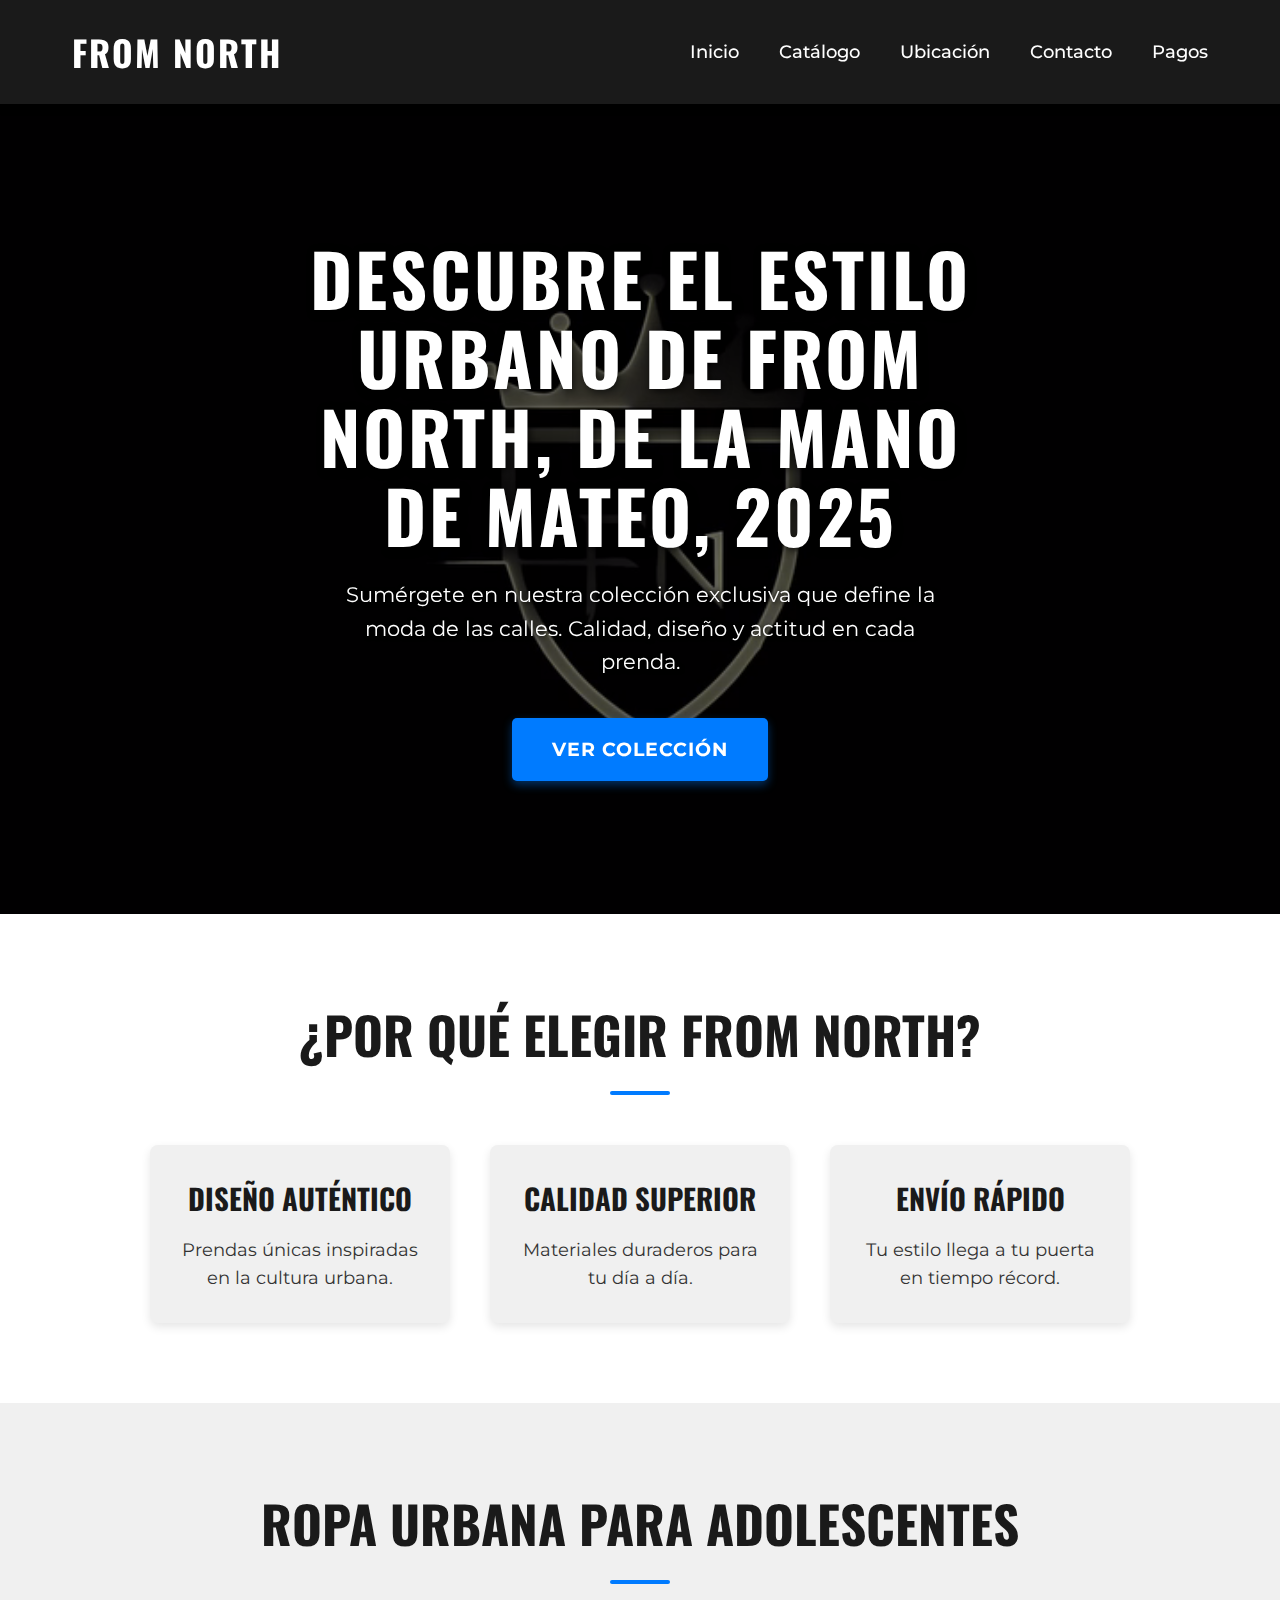
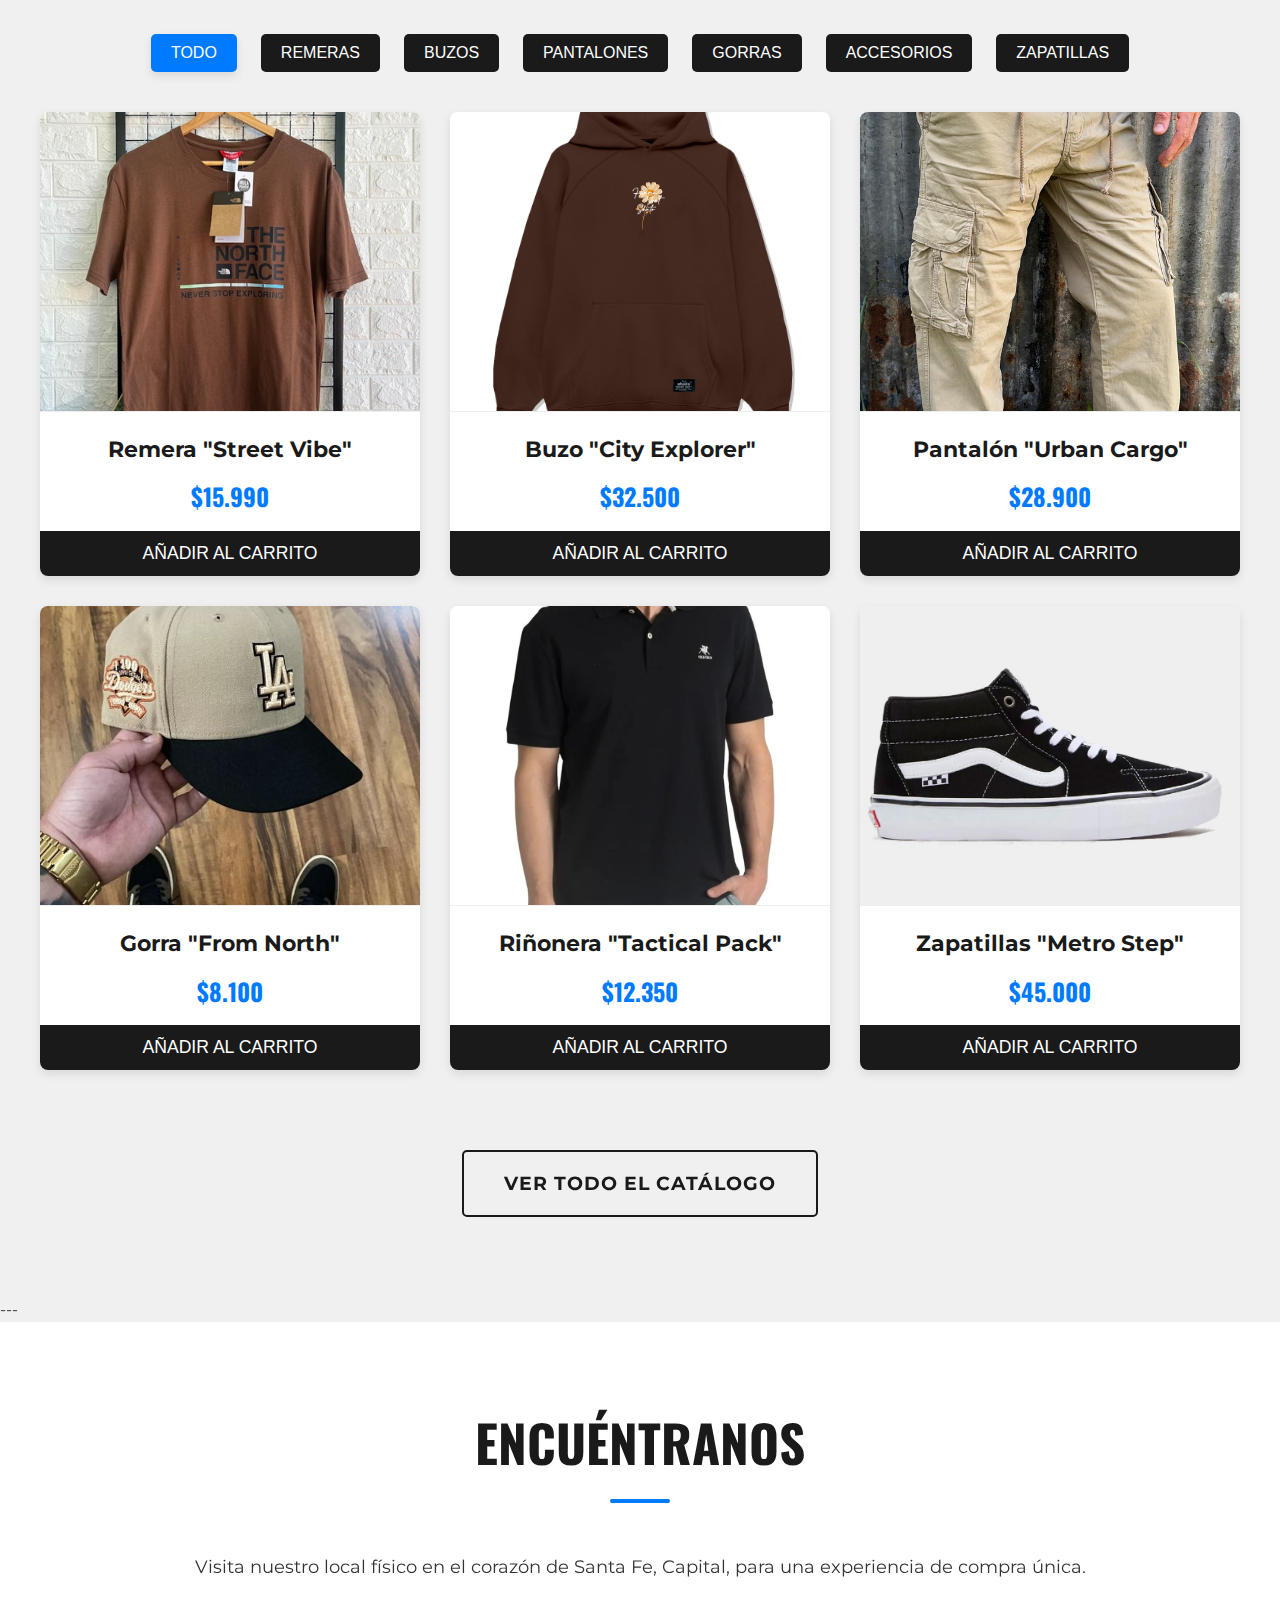
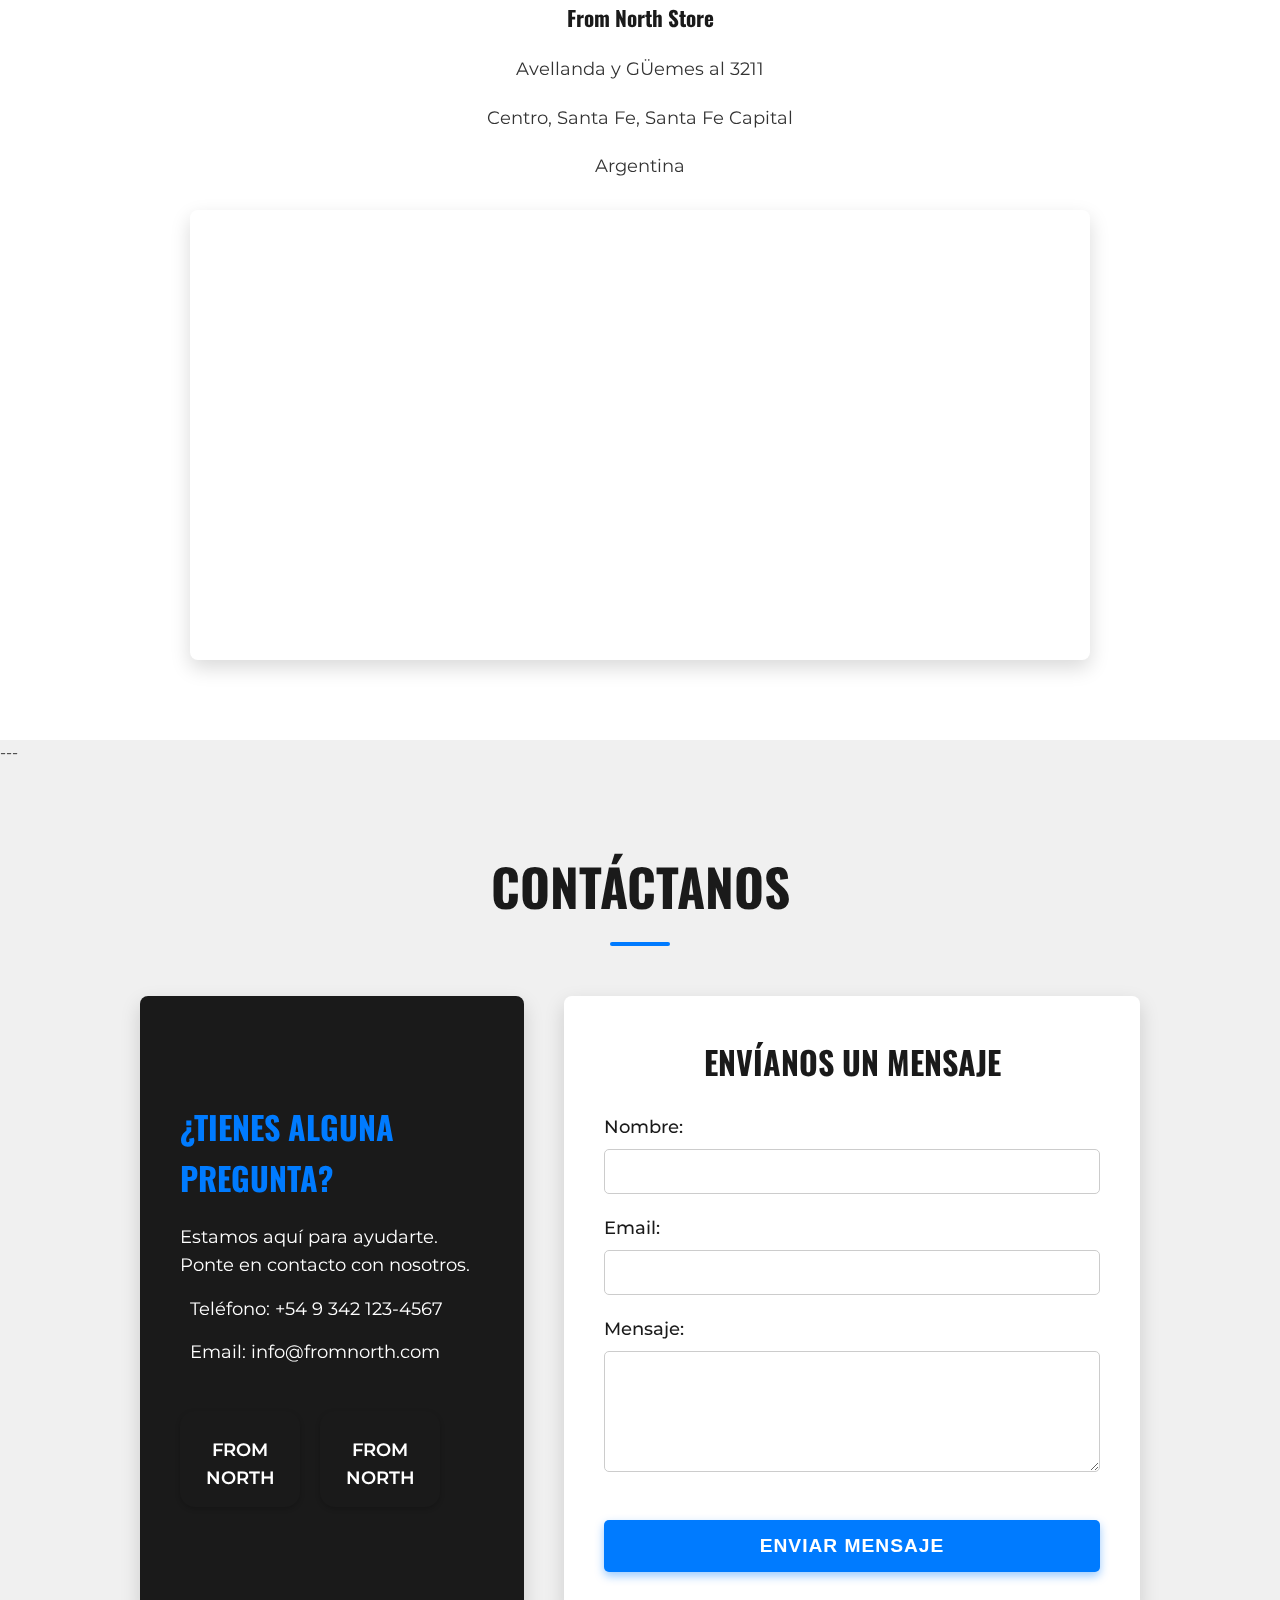
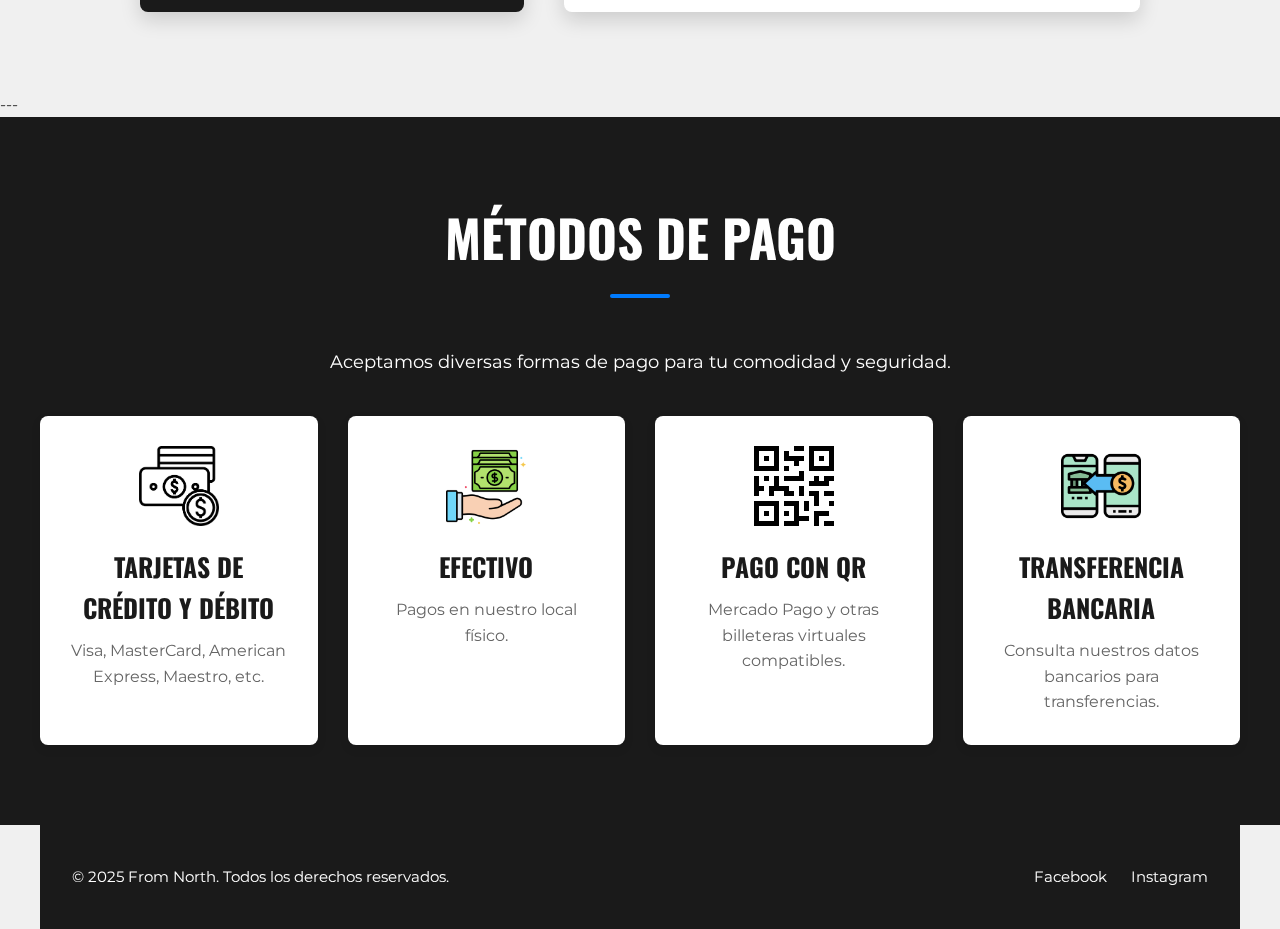
<file: inde-1.html>
<!DOCTYPE html>
<html lang="es">
<head>
    <meta charset="UTF-8">
    <meta name="viewport" content="width=device-width, initial-scale=1.0">
    <title>From North | Ropa Urbana y Estilo</title>
    <link rel="stylesheet" href="css/style_1.css">
    <link href="https://fonts.googleapis.com/css2?family=Montserrat:wght@400;700&family=Oswald:wght@500&display=swap" rel="stylesheet">
</head>
<body>

    <header class="main-header">
        <nav class="navbar">
            <a href="#" class="logo">FROM NORTH</a>
            <ul class="nav-links">
                <li><a href="#hero">Inicio</a></li>
                <li><a href="#catalogo">Catálogo</a></li>
                <li><a href="#ubicacion">Ubicación</a></li>
                <li><a href="#contacto">Contacto</a></li>
                <li><a href="#pagos">Pagos</a></li>
            </ul>
        </nav>
    </header>

    <main>
        <section id="hero" class="hero-video-section">
            <div class="video-background-wrapper">
                <video autoplay loop muted playsinline poster="assets/imegen logotipo de tienda urbana.jpeg">
                    <source src="videos/videos diseño web/from.north_-20250602-0001.mp4" type="video/mp4">
                    <source src="videos/tu-video.webm" type="video/webm">
                    Tu navegador no soporta la reproducción de video.
                </video>
                <div class="video-overlay"></div>
            </div>

            <div class="hero-content">
                <h1>DESCUBRE EL ESTILO URBANO DE FROM NORTH, DE LA MANO DE MATEO, 2025</h1>
                <p>Sumérgete en nuestra colección exclusiva que define la moda de las calles. Calidad, diseño y actitud en cada prenda.</p>
                <a href="#catalogo" class="btn-primary">Ver Colección</a>
            </div>
        </section>

        <section class="features-section">
            <h2>¿Por qué elegir From North?</h2>
            <div class="feature-grid">
                <div class="feature-item">
                    <h3>Diseño Auténtico</h3>
                    <p>Prendas únicas inspiradas en la cultura urbana.</p>
                </div>
                <div class="feature-item">
                    <h3>Calidad Superior</h3>
                    <p>Materiales duraderos para tu día a día.</p>
                </div>
                <div class="feature-item">
                    <h3>Envío Rápido</h3>
                    <p>Tu estilo llega a tu puerta en tiempo récord.</p>
                </div>
            </div>
        </section>

        <section id="catalogo" class="catalog-section">
            <h2>Ropa Urbana para Adolescentes</h2>
            <div class="category-filters">
                <button class="filter-btn active">Todo</button>
                <button class="filter-btn">Remeras</button>
                <button class="filter-btn">Buzos</button>
                <button class="filter-btn">Pantalones</button>
                <button class="filter-btn">Gorras</button>
                <button class="filter-btn">Accesorios</button>
                <button class="filter-btn">Zapatillas</button>
            </div>
            <div class="product-grid">
                <div class="product-item">
                    <img src="assets/remera.jpeg" alt="Remera Urbana Adolescente">
                    <h3>Remera "Street Vibe"</h3>
                    <p class="price">$15.990</p>
                    <button class="add-to-cart-btn">Añadir al Carrito</button>
                </div>
                <div class="product-item">
                    <img src="assets/imagen de buzo.jpg" alt="Buzo Urbano Adolescente">
                    <h3>Buzo "City Explorer"</h3>
                    <p class="price">$32.500</p>
                    <button class="add-to-cart-btn">Añadir al Carrito</button>
                </div>
                <div class="product-item">
                    <img src="assets/pantalon cargo.jpeg" alt="Pantalón Cargo Adolescente">
                    <h3>Pantalón "Urban Cargo"</h3>
                    <p class="price">$28.900</p>
                    <button class="add-to-cart-btn">Añadir al Carrito</button>
                </div>
                <div class="product-item">
                    <img src="assets/gorras.jpg" alt="Gorra Urbana Adolescente">
                    <h3>Gorra "From North"</h3>
                    <p class="price">$8.100</p>
                    <button class="add-to-cart-btn">Añadir al Carrito</button>
                </div>
                <div class="product-item">
                    <img src="assets/imagen de chomba polo.jpg" alt="Chomba Urbana Adolescente">
                    <h3>Riñonera "Tactical Pack"</h3>
                    <p class="price">$12.350</p>
                    <button class="add-to-cart-btn">Añadir al Carrito</button>
                </div>
                <div class="product-item">
                    <img src="assets/zapas vans skate grosso mid negro.png" alt="Zapatillas Urbanas Adolescente">
                    <h3>Zapatillas "Metro Step"</h3>
                    <p class="price">$45.000</p>
                    <button class="add-to-cart-btn">Añadir al Carrito</button>
                </div>
            </div>
            <a href="#" class="btn-secondary">Ver todo el catálogo</a>
        </section>

        ---

        <section id="ubicacion" class="location-section">
            <h2>Encuéntranos</h2>
            <p>Visita nuestro local físico en el corazón de Santa Fe, Capital, para una experiencia de compra única.</p>
            <address>
                <p><strong>From North Store</strong></p>
                <p>Avellanda y GÜemes al 3211</p>
                <p>Centro, Santa Fe, Santa Fe Capital</p>
                <p>Argentina</p>
            </address>
            <div class="map-container">
                <iframe src="https://www.google.com/maps/embed?pb=!1m18!1m12!1m3!1d1400.125608404561!2d-60.70776510860273!3d-31.63934372990664!2m3!1f0!2f0!3f0!3m2!1i1024!2i768!4f13.1!3m3!1m2!1s0x95b5a9cd288229f3%3A0x1b1f8c12a45d0a63!2sPeatonal%20San%20Mart%C3%ADn%2C%20Santa%20Fe!5e0!3m2!1ses-419!2sar!4v1716709849265!5m2!1ses-419!2sar" width="100%" height="300" style="border:0;" allowfullscreen="" loading="lazy" referrerpolicy="no-referrer-when-downgrade"></iframe>
            </div>
        </section>

        ---

        <section id="contacto" class="contact-section">
            <h2>Contáctanos</h2>
            <div class="contact-grid">
                <div class="contact-info">
                    <h3>¿Tienes alguna pregunta?</h3>
                    <p>Estamos aquí para ayudarte. Ponte en contacto con nosotros.</p>
                    <p><i class="icon-phone"></i> Teléfono: <a href="tel:+5493421234567">+54 9 342 123-4567</a></p>
                    <p><i class="icon-mail"></i> Email: <a href="mailto:info@fromnorth.com">info@fromnorth.com</a></p>
                    <div class="social-contact">
                        <a href="https://www.instagram.com/fromnorth" target="_blank" class="social-link">
                                <i class="fab fa-instagram social-icon-fa"></i>
                                <span class="social-text">FROM NORTH</span>
                            </a>
                            <a href="https://www.facebook.com/fromnorth" target="_blank" class="social-link">
                                <i class="fab fa-facebook-f social-icon-fa"></i>
                                <span class="social-text">FROM NORTH</span>
                            </a>
                    </div>
                </div>
                <div class="contact-form-wrapper">
                    <h3>Envíanos un mensaje</h3>
                    <form class="contact-form">
                        <div class="form-group">
                            <label for="name">Nombre:</label>
                            <input type="text" id="name" name="name" required>
                        </div>
                        <div class="form-group">
                            <label for="email">Email:</label>
                            <input type="email" id="email" name="email" required>
                        </div>
                        <div class="form-group">
                            <label for="message">Mensaje:</label>
                            <textarea id="message" name="message" rows="5" required></textarea>
                        </div>
                        <button type="submit" class="btn-primary">Enviar Mensaje</button>
                    </form>
                </div>
            </div>
        </section>

        ---

        <section id="pagos" class="payment-section">
            <h2>Métodos de Pago</h2>
            <p>Aceptamos diversas formas de pago para tu comodidad y seguridad.</p>
            <div class="payment-methods-grid">
                <div class="payment-item">
                    <img src="assets/icono de metodo de pago tarjeta.png" alt="Tarjetas de Crédito y Débito">
                    <h3>Tarjetas de Crédito y Débito</h3>
                    <p>Visa, MasterCard, American Express, Maestro, etc.</p>
                </div>
                <div class="payment-item">
                    <img src="assets/icono de metodo de pago efectivo.png" alt="Efectivo">
                    <h3>Efectivo</h3>
                    <p>Pagos en nuestro local físico.</p>
                </div>
                <div class="payment-item">
                    <img src="assets/icono de metodo de pago QR.png" alt="Pago con QR">
                    <h3>Pago con QR</h3>
                    <p>Mercado Pago y otras billeteras virtuales compatibles.</p>
                </div>
                <div class="payment-item">
                    <img src="assets/icono de transferencia bancaria.png" alt="Transferencia Bancaria">
                    <h3>Transferencia Bancaria</h3>
                    <p>Consulta nuestros datos bancarios para transferencias.</p>
                </div>
            </div>
        </section>

    </main>

    <footer class="main-footer">
        <p>© 2025 From North. Todos los derechos reservados.</p>
        <div class="social-links">
            <a href="https://www.facebook.com/fromnorth/" target="_blank" rel="noopener noreferrer">Facebook</a>
            <a href="https://www.instagram.com/fromnorth_/" target="_blank" rel="noopener noreferrer">Instagram</a>
        </div>
    </footer>

</body>
</html>
</file>
<file: css/style_1.css>
/* --- Base y Resets --- */
:root {
    --primary-color: #1a1a1a; /* Casi negro, para texto y fondos oscuros */
    --secondary-color: #f0f0f0; /* Gris claro para fondos suaves */
    --accent-color: #007bff; /* Azul brillante para detalles o botones */
    --text-color-light: #ffffff; /* Blanco para texto sobre fondos oscuros */
    --text-color-dark: #333333; /* Gris oscuro para texto sobre fondos claros */
    --font-heading: 'Oswald', sans-serif;
    --font-body: 'Montserrat', sans-serif;
    --border-radius-base: 8px; /* Radio de borde uniforme */
    --shadow-light: 0 4px 10px rgba(0, 0, 0, 0.1);
    --shadow-medium: 0 8px 20px rgba(0, 0, 0, 0.15);
}

*, *::before, *::after {
    margin: 0;
    padding: 0;
    box-sizing: border-box;
}

body {
    font-family: var(--font-body);
    line-height: 1.6;
    color: var(--text-color-dark);
    background-color: var(--secondary-color);
    scroll-behavior: smooth; /* Desplazamiento suave para anclas */
}

a {
    text-decoration: none;
    color: var(--accent-color);
}

img {
    max-width: 100%;
    height: auto;
    display: block;
}

section {
    padding: 80px 20px; /* Padding general para todas las secciones */
    text-align: center;
}

h2 {
    font-family: var(--font-heading);
    font-size: 3.2rem;
    color: var(--primary-color);
    margin-bottom: 50px;
    text-transform: uppercase;
    position: relative;
    display: inline-block; /* Para que el pseudo-elemento subyazca al texto */
}

h2::after {
    content: '';
    display: block;
    width: 60px;
    height: 4px;
    background-color: var(--accent-color);
    margin: 15px auto 0;
    border-radius: 2px;
}

/* --- Botones Genéricos --- */
.btn-primary, .btn-secondary {
    display: inline-block;
    padding: 1rem 2.5rem;
    border-radius: 5px;
    font-size: 1.2rem;
    font-weight: 700;
    text-transform: uppercase;
    letter-spacing: 1px;
    transition: background-color 0.3s ease, transform 0.3s ease, box-shadow 0.3s ease;
    border: none;
    cursor: pointer;
}

.btn-primary {
    background-color: var(--accent-color);
    color: var(--text-color-light);
    box-shadow: 0 4px 10px rgba(0, 123, 255, 0.4);
}

.btn-primary:hover {
    background-color: #0056b3;
    transform: translateY(-3px);
    box-shadow: 0 6px 15px rgba(0, 123, 255, 0.6);
}

.btn-secondary {
    background-color: transparent;
    color: var(--primary-color);
    border: 2px solid var(--primary-color);
    margin-top: 40px; /* Para separar del contenido superior */
}

.btn-secondary:hover {
    background-color: var(--primary-color);
    color: var(--text-color-light);
    transform: translateY(-3px);
}


/* --- Header y Navegación --- */
.main-header {
    background-color: var(--primary-color);
    padding: 1.5rem 0;
    position: sticky;
    top: 0;
    z-index: 1000;
    box-shadow: 0 2px 10px rgba(0, 0, 0, 0.2);
}

.navbar {
    display: flex;
    justify-content: space-between;
    align-items: center;
    max-width: 1200px;
    margin: 0 auto;
    padding: 0 2rem;
}

.logo {
    font-family: var(--font-heading);
    font-size: 2.2rem;
    color: var(--text-color-light);
    letter-spacing: 2px;
    font-weight: 700;
}

.nav-links {
    list-style: none;
    display: flex;
}

.nav-links li {
    margin-left: 2.5rem;
}

.nav-links a {
    color: var(--text-color-light);
    font-size: 1.1rem;
    font-weight: 500;
    transition: color 0.3s ease;
    position: relative;
}

.nav-links a::after {
    content: '';
    position: absolute;
    width: 0;
    height: 2px;
    bottom: -5px;
    left: 0;
    background-color: var(--accent-color);
    transition: width 0.3s ease-out;
}

.nav-links a:hover::after {
    width: 100%;
}

/* --- Sección Principal de Video (Hero) --- */
.hero-video-section {
    position: relative;
    width: 100%;
    height: 90vh;
    overflow: hidden;
    display: flex;
    justify-content: center;
    align-items: center;
    text-align: center;
    color: var(--text-color-light);
}

.video-background-wrapper {
    position: absolute;
    top: 0;
    left: 0;
    width: 100%;
    height: 100%;
    overflow: hidden;
    z-index: -1;
}

.video-background-wrapper video {
    min-width: 100%;
    min-height: 100%;
    width: auto;
    height: auto;
    position: absolute;
    top: 50%;
    left: 50%;
    transform: translate(-50%, -50%);
    object-fit: cover;
}

.video-overlay {
    position: absolute;
    top: 0;
    left: 0;
    width: 100%;
    height: 100%;
    background-color: rgba(0, 0, 0, 0.5);
    z-index: 0;
}

.hero-content {
    position: relative;
    z-index: 1;
    max-width: 800px;
    padding: 0 2rem;
    animation: fadeIn 1.5s ease-out forwards;
}

.hero-content h1 {
    font-family: var(--font-heading);
    font-size: 4.5rem;
    margin-bottom: 1.5rem;
    text-transform: uppercase;
    letter-spacing: 3px;
    line-height: 1.1;
    text-shadow: 2px 2px 8px rgba(0, 0, 0, 0.7);
}

.hero-content p {
    font-size: 1.3rem;
    margin-bottom: 2.5rem;
    max-width: 600px;
    margin-left: auto;
    margin-right: auto;
    text-shadow: 1px 1px 4px rgba(0, 0, 0, 0.7);
}

/* --- Sección de Características --- */
.features-section {
    background-color: var(--text-color-light);
}

.feature-grid {
    display: flex;
    justify-content: center;
    gap: 40px;
    flex-wrap: wrap;
    max-width: 1200px;
    margin: 0 auto;
}

.feature-item {
    flex-basis: 300px;
    background-color: var(--secondary-color);
    padding: 30px;
    border-radius: var(--border-radius-base);
    box-shadow: var(--shadow-light);
    transition: transform 0.3s ease, box-shadow 0.3s ease;
}

.feature-item:hover {
    transform: translateY(-10px);
    box-shadow: var(--shadow-medium);
}

.feature-item h3 {
    font-family: var(--font-heading);
    font-size: 1.8rem;
    color: var(--primary-color);
    margin-bottom: 15px;
    text-transform: uppercase;
}

.feature-item p {
    font-size: 1.1rem;
    color: var(--text-color-dark);
}

/* --- NUEVA SECCIÓN: CATÁLOGO --- */
.catalog-section {
    background-color: var(--secondary-color);
}

.category-filters {
    margin-bottom: 40px;
}

.filter-btn {
    background-color: var(--primary-color);
    color: var(--text-color-light);
    border: none;
    padding: 10px 20px;
    margin: 0 10px;
    border-radius: 5px;
    cursor: pointer;
    font-size: 1rem;
    transition: background-color 0.3s ease, color 0.3s ease;
    text-transform: uppercase;
}

.filter-btn:hover {
    background-color: var(--accent-color);
}

.filter-btn.active {
    background-color: var(--accent-color);
    color: var(--text-color-light);
    box-shadow: var(--shadow-light);
}

.product-grid {
    display: grid;
    grid-template-columns: repeat(auto-fit, minmax(280px, 1fr));
    gap: 30px;
    max-width: 1200px;
    margin: 0 auto 40px auto;
}

.product-item {
    background-color: var(--text-color-light);
    border-radius: var(--border-radius-base);
    box-shadow: var(--shadow-light);
    overflow: hidden;
    transition: transform 0.3s ease, box-shadow 0.3s ease;
    display: flex;
    flex-direction: column;
    justify-content: space-between;
}

.product-item:hover {
    transform: translateY(-8px);
    box-shadow: var(--shadow-medium);
}

.product-item img {
    width: 100%;
    height: 300px; /* Altura fija para las imágenes de producto */
    object-fit: cover; /* Asegura que la imagen cubra el área sin distorsionarse */
    border-bottom: 1px solid #eee;
}

.product-item h3 {
    font-family: var(--font-body);
    font-size: 1.4rem;
    color: var(--primary-color);
    margin: 20px 15px 10px;
    text-transform: none; /* No uppercase como otros títulos */
}

.product-item .price {
    font-family: var(--font-heading);
    font-size: 1.5rem;
    color: var(--accent-color);
    font-weight: 700;
    margin: 0 15px 15px;
}

.product-item .add-to-cart-btn {
    background-color: var(--primary-color);
    color: var(--text-color-light);
    border: none;
    padding: 12px 15px;
    width: 100%; /* Ocupa todo el ancho */
    font-size: 1.1rem;
    cursor: pointer;
    transition: background-color 0.3s ease;
    text-transform: uppercase;
    border-top-left-radius: 0;
    border-top-right-radius: 0;
}

.product-item .add-to-cart-btn:hover {
    background-color: var(--accent-color);
}

/* --- NUEVA SECCIÓN: UBICACIÓN --- */
.location-section {
    background-color: var(--text-color-light);
}

.location-section p {
    font-size: 1.1rem;
    margin-bottom: 20px;
}

address {
    font-style: normal; /* Para quitar la cursiva por defecto */
    margin-bottom: 30px;
    font-size: 1.1rem;
    color: var(--text-color-dark);
}

address p {
    margin-bottom: 5px;
}

address p strong {
    font-size: 1.2em;
    color: var(--primary-color);
    font-family: var(--font-heading);
}

.map-container {
    max-width: 900px;
    margin: 0 auto;
    border-radius: var(--border-radius-base);
    overflow: hidden;
    box-shadow: var(--shadow-medium);
    height: 450px; /* Altura fija para el mapa */
}

.map-container iframe {
    width: 100%;
    height: 100%;
    border: 0;
}

/* --- NUEVA SECCIÓN: CONTACTO --- */
.contact-section {
    background-color: var(--secondary-color);
}

.contact-grid {
    display: grid;
    grid-template-columns: 1fr 1.5fr; /* Info a la izquierda, formulario a la derecha */
    gap: 40px;
    max-width: 1000px;
    margin: 0 auto;
    text-align: left;
}

.contact-info {
    background-color: var(--primary-color);
    color: var(--text-color-light);
    padding: 40px;
    border-radius: var(--border-radius-base);
    box-shadow: var(--shadow-medium);
    display: flex;
    flex-direction: column;
    justify-content: center; /* Centra el contenido verticalmente */
}

.contact-info h3 {
    font-family: var(--font-heading);
    font-size: 2rem;
    margin-bottom: 20px;
    text-transform: uppercase;
    color: var(--accent-color);
}

.contact-info p {
    font-size: 1.1rem;
    margin-bottom: 15px;
}

.contact-info p a {
    color: var(--text-color-light); /* Enlaces blancos en info */
    transition: color 0.3s ease;
}

.contact-info p a:hover {
    color: var(--accent-color);
}

/* Estilos para iconos (si usas Font Awesome o similar) */
.contact-info p i {
    margin-right: 10px;
    color: var(--accent-color);
}

.social-contact {
    margin-top: 30px;
    display: flex;
    gap: 20px;
    flex-wrap: wrap;
}

.social-contact a {
    display: flex;
    align-items: center;
    color: var(--text-color-light);
    font-size: 1.1rem;
    transition: color 0.3s ease;
}

.social-contact a:hover {
    color: var(--accent-color);
}

.social-contact img {
    width: 30px;
    height: 30px;
    margin-right: 10px;
    border-radius: 50%; /* Si los iconos son cuadrados */
    transition: transform 0.3s ease;
}

.social-contact a:hover img {
    transform: scale(1.1);
}


.contact-form-wrapper {
    background-color: var(--text-color-light);
    padding: 40px;
    border-radius: var(--border-radius-base);
    box-shadow: var(--shadow-medium);
}

.contact-form-wrapper h3 {
    font-family: var(--font-heading);
    font-size: 2rem;
    margin-bottom: 25px;
    text-transform: uppercase;
    color: var(--primary-color);
    text-align: center;
}

.form-group {
    margin-bottom: 20px;
}

.form-group label {
    display: block;
    font-size: 1.1rem;
    color: var(--primary-color);
    margin-bottom: 8px;
    font-weight: 500;
}

.form-group input[type="text"],
.form-group input[type="email"],
.form-group textarea {
    width: 100%;
    padding: 12px;
    border: 1px solid #ccc;
    border-radius: 5px;
    font-family: var(--font-body);
    font-size: 1rem;
    transition: border-color 0.3s ease, box-shadow 0.3s ease;
}

.form-group input:focus,
.form-group textarea:focus {
    border-color: var(--accent-color);
    outline: none;
    box-shadow: 0 0 0 3px rgba(0, 123, 255, 0.2);
}

.contact-form .btn-primary {
    width: 100%;
    padding: 15px;
    margin-top: 20px;
}

/* --- NUEVA SECCIÓN: MÉTODOS DE PAGO --- */
.payment-section {
    background-color: var(--primary-color); /* Fondo oscuro */
    color: var(--text-color-light);
}

.payment-section h2 {
    color: var(--text-color-light); /* Título blanco */
}

.payment-section p {
    font-size: 1.1rem;
    margin-bottom: 40px;
}

.payment-methods-grid {
    display: grid;
    grid-template-columns: repeat(auto-fit, minmax(250px, 1fr));
    gap: 30px;
    max-width: 1200px;
    margin: 0 auto;
}

.payment-item {
    background-color: var(--text-color-light); /* Fondo blanco para cada método */
    color: var(--text-color-dark);
    padding: 30px;
    border-radius: var(--border-radius-base);
    box-shadow: var(--shadow-light);
    display: flex;
    flex-direction: column;
    align-items: center;
    transition: transform 0.3s ease, box-shadow 0.3s ease;
}

.payment-item:hover {
    transform: translateY(-8px);
    box-shadow: var(--shadow-medium);
}

.payment-item img {
    width: 80px;
    height: 80px;
    margin-bottom: 20px;
    object-fit: contain;
}

.payment-item h3 {
    font-family: var(--font-heading);
    font-size: 1.6rem;
    color: var(--primary-color);
    margin-bottom: 10px;
    text-transform: uppercase;
}

.payment-item p {
    font-size: 1rem;
    color: #666;
    margin-bottom: 0;
}

/* --- Footer --- */
.main-footer {
    background-color: var(--primary-color);
    color: var(--text-color-light);
    padding: 2.5rem 2rem;
    text-align: center;
    font-size: 0.95rem;
    display: flex;
    justify-content: space-between;
    align-items: center;
    flex-wrap: wrap;
    max-width: 1200px;
    margin: 0 auto;
}

.main-footer p {
    margin-bottom: 0;
}

.social-links a {
    color: var(--text-color-light);
    margin-left: 20px;
    transition: color 0.3s ease;
}

.social-links a:hover {
    color: var(--accent-color);
}

/* --- Animaciones --- */
@keyframes fadeIn {
    from { opacity: 0; transform: translateY(20px); }
    to { opacity: 1; transform: translateY(0); }
}

/* --- Media Queries para Responsividad --- */
@media (max-width: 1024px) {
    .hero-content h1 { font-size: 3.8rem; }
    .hero-content p { font-size: 1.2rem; }
    h2 { font-size: 2.8rem; }
    .product-grid { grid-template-columns: repeat(auto-fit, minmax(250px, 1fr)); }
    .contact-grid { grid-template-columns: 1fr; } /* Colapsa a una columna en pantallas medianas */
    .contact-info, .contact-form-wrapper { padding: 30px; }
    .payment-methods-grid { grid-template-columns: repeat(auto-fit, minmax(220px, 1fr)); }
}

@media (max-width: 768px) {
    .navbar { flex-direction: column; align-items: flex-start; }
    .nav-links {
        margin-top: 1rem;
        flex-direction: column;
        width: 100%;
        align-items: flex-start;
    }
    .nav-links li { margin-left: 0; margin-bottom: 0.8rem; }
    .hero-video-section { height: 70vh; }
    .hero-content h1 { font-size: 2.8rem; letter-spacing: 2px; }
    .hero-content p { font-size: 1rem; }
    .btn-primary, .btn-secondary { padding: 0.8rem 2rem; font-size: 1rem; }
    .features-section, .catalog-section, .location-section, .contact-section, .payment-section {
        padding: 60px 15px; /* Reduce padding general en móvil */
    }
    h2 { font-size: 2.5rem; margin-bottom: 40px; }
    .feature-grid { flex-direction: column; gap: 30px; }
    .feature-item { flex-basis: 100%; }
    .product-grid { grid-template-columns: 1fr; } /* Una columna en móvil */
    .category-filters button { margin-bottom: 10px; }
    .map-container { height: 350px; }
    .main-footer { flex-direction: column; gap: 15px; }
    .social-links a { margin: 0 10px; }
}

@media (max-width: 480px) {
    .hero-content h1 { font-size: 2rem; }
    .hero-content p { font-size: 0.9rem; }
    .btn-primary, .btn-secondary { padding: 0.7rem 1.8rem; font-size: 0.95rem; }
    h2 { font-size: 2rem; }
    .product-item h3 { font-size: 1.2rem; }
    .product-item .price { font-size: 1.3rem; }
    .payment-item h3 { font-size: 1.4rem; }
    .payment-item img { width: 60px; height: 60px; }
}

/* --- NUEVA SECCIÓN: CATÁLOGO --- */
.catalog-section {
    background-color: var(--secondary-color);
}

.category-filters {
    margin-bottom: 40px;
}

.filter-btn {
    background-color: var(--primary-color);
    color: var(--text-color-light);
    border: none;
    padding: 10px 20px;
    margin: 0 10px;
    border-radius: 5px;
    cursor: pointer;
    font-size: 1rem;
    transition: background-color 0.3s ease, color 0.3s ease;
    text-transform: uppercase;
}

.filter-btn:hover {
    background-color: var(--accent-color);
}

.filter-btn.active {
    background-color: var(--accent-color);
    color: var(--text-color-light);
    box-shadow: var(--shadow-light);
}

.product-grid {
    display: grid;
    grid-template-columns: repeat(auto-fit, minmax(280px, 1fr));
    gap: 30px;
    max-width: 1200px;
    margin: 0 auto 40px auto;
}

.product-item {
    background-color: var(--text-color-light);
    border-radius: var(--border-radius-base);
    box-shadow: var(--shadow-light);
    overflow: hidden;
    transition: transform 0.3s ease, box-shadow 0.3s ease;
    display: flex;
    flex-direction: column;
    justify-content: space-between;
}

.product-item:hover {
    transform: translateY(-8px);
    box-shadow: var(--shadow-medium);
}

.product-item img {
    width: 100%;
    height: 300px; /* Altura fija para las imágenes de producto */
    object-fit: cover; /* Asegura que la imagen cubra el área sin distorsionarse */
    border-bottom: 1px solid #eee;
}

.product-item h3 {
    font-family: var(--font-body);
    font-size: 1.4rem;
    color: var(--primary-color);
    margin: 20px 15px 10px;
    text-transform: none; /* No uppercase como otros títulos */
}

.product-item .price {
    font-family: var(--font-heading);
    font-size: 1.5rem;
    color: var(--accent-color);
    font-weight: 700;
    margin: 0 15px 15px;
}

.product-item .add-to-cart-btn {
    background-color: var(--primary-color);
    color: var(--text-color-light);
    border: none;
    padding: 12px 15px;
    width: 100%; /* Ocupa todo el ancho */
    font-size: 1.1rem;
    cursor: pointer;
    transition: background-color 0.3s ease;
    text-transform: uppercase;
    border-top-left-radius: 0;
    border-top-right-radius: 0;
}

.product-item .add-to-cart-btn:hover {
    background-color: var(--accent-color);
}

/* --- SECCIÓN: UBICACIÓN --- */
.location-section {
    background-color: var(--text-color-light);
}

.location-section p {
    font-size: 1.1rem;
    margin-bottom: 20px;
}

address {
    font-style: normal; /* Para quitar la cursiva por defecto */
    margin-bottom: 30px;
    font-size: 1.1rem;
    color: var(--text-color-dark);
}

address p {
    margin-bottom: 5px;
}

address p strong {
    font-size: 1.2em;
    color: var(--primary-color);
    font-family: var(--font-heading);
}

.map-container {
    max-width: 900px;
    margin: 0 auto;
    border-radius: var(--border-radius-base);
    overflow: hidden;
    box-shadow: var(--shadow-medium);
    height: 450px; /* Altura fija para el mapa */
}

.map-container iframe {
    width: 100%;
    height: 100%;
    border: 0;
}
/* Estilos específicos para los botones de redes sociales */
.social-link {
    display: flex; /* Usamos flexbox para el contenido interno */
    flex-direction: column; /* Icono arriba, texto abajo */
    align-items: center; /* Centra el icono y el texto horizontalmente */
    justify-content: center; /* Centra verticalmente el contenido */
    width: 120px; /* Ancho del "bloque" para acomodar el texto */
    height: auto; /* Altura automática para el contenido */
    padding: 15px 10px; /* Añade padding para espacio interno */
    border-radius: 15px; /* Ligeramente más redondeado, no un círculo perfecto */
    background-color: var(--color-gray);
    color: var(--color-white);
    text-decoration: none;
    transition: background-color 0.3s ease, transform 0.3s ease, box-shadow 0.3s ease;
    box-shadow: 0 2px 5px rgba(0, 0, 0, 0.2);
}

.social-link:hover {
    transform: translateY(-5px) scale(1.05); /* Ligeramente más sutil */
    box-shadow: 0 5px 15px rgba(0, 0, 0, 0.3);
}

.social-icon-fa {
    font-size: 4.5em; /* Tamaño del icono dentro del círculo de redes sociales */
    color: var(--color-white);
    margin-bottom: 10px; /* Espacio entre el icono y el texto */
}

.social-text {
    font-size: 1em; /* Tamaño de fuente para el texto de usuario */
    font-weight: 600;
    color: var(--color-white);
    text-align: center;
    word-break: break-word; /* Asegura que el texto largo se rompa si es necesario */
}

/* Colores específicos para cada red social al pasar el mouse */
.social-link:nth-child(1):hover { /* Instagram */
    background: linear-gradient(45deg, #f09433 0%,#e6683c 25%,#dc2743 50%,#cc2366 75%,#bc1888 100%);
}

.social-link:nth-child(2):hover { /* Facebook */
    background-color: var(--color-facebook);
}
</file>
